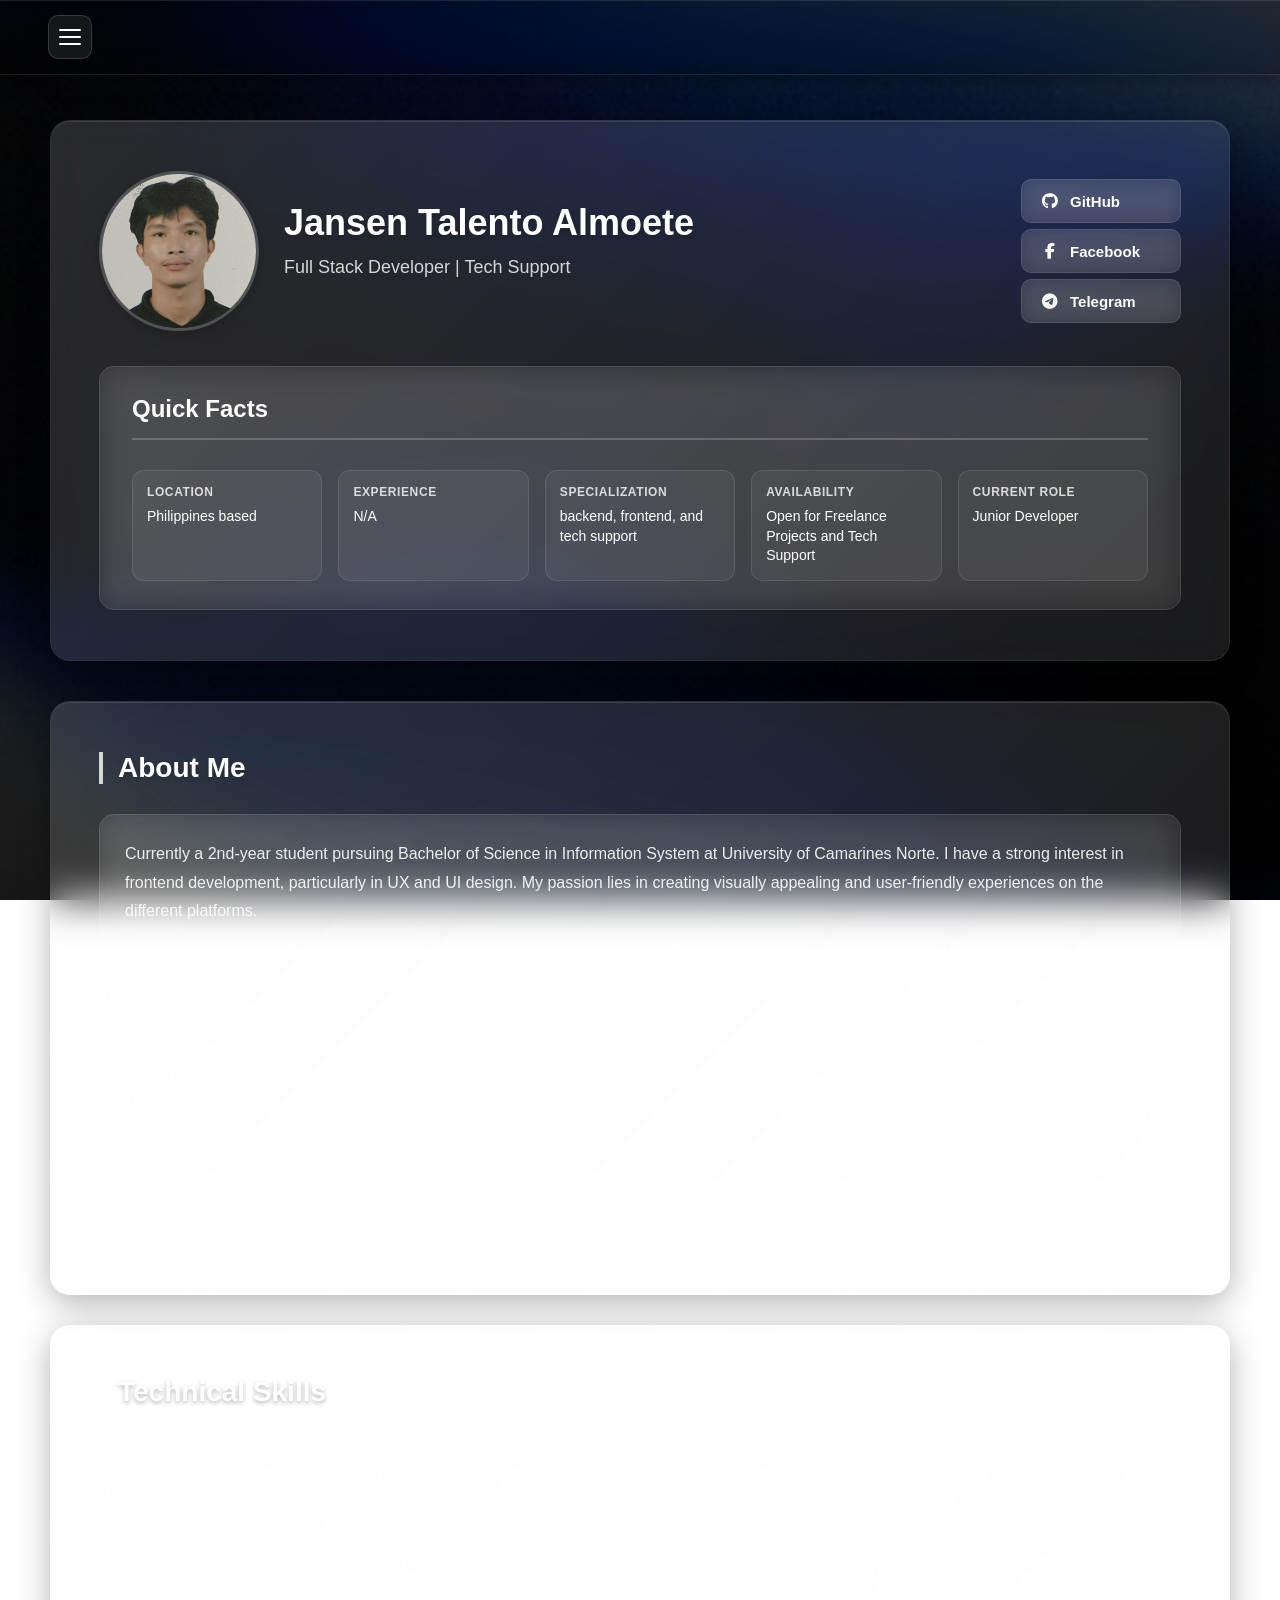
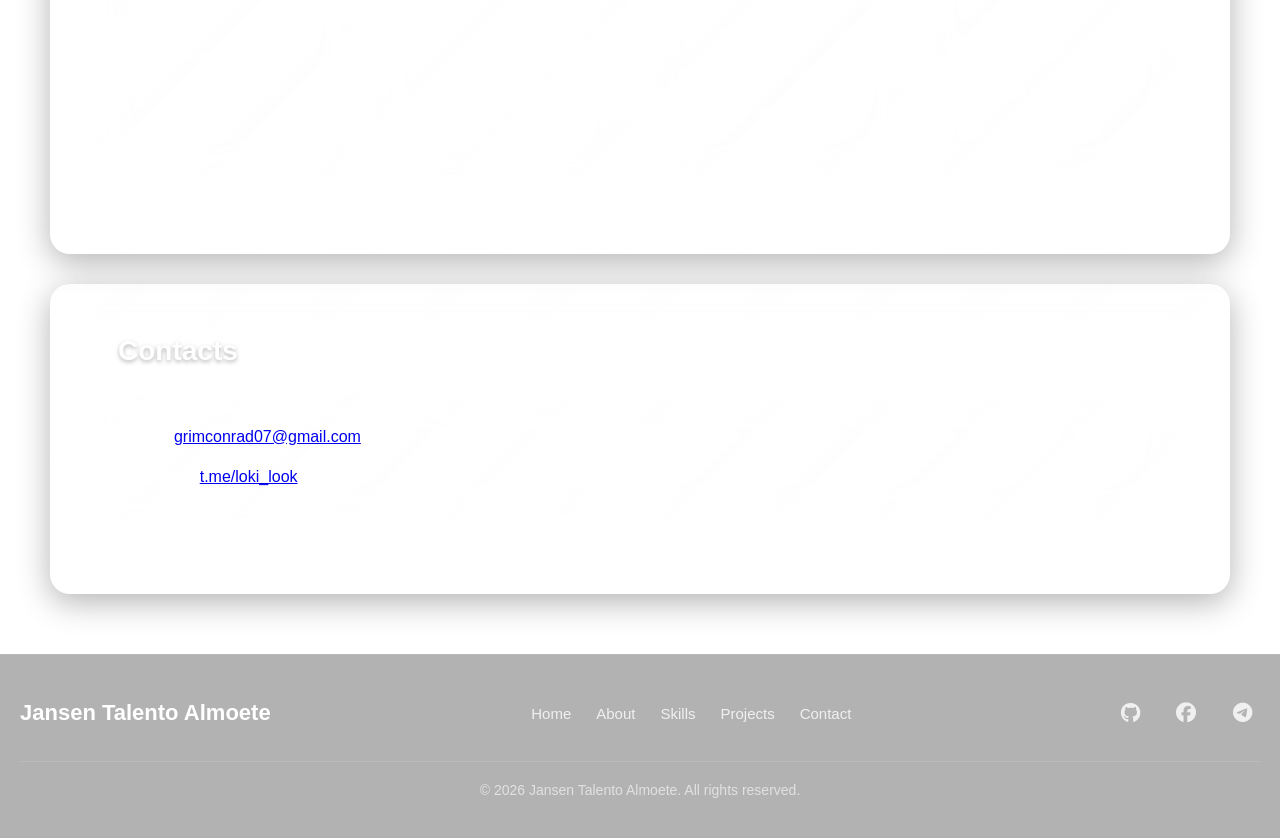
<file: index.html>
<!DOCTYPE html>
<html lang="en">
<head>
    <meta charset="UTF-8">
    <meta name="viewport" content="width=device-width, initial-scale=1.0">
    <title>Jansen Talento Almoete | Portfolio</title>
    <link rel="stylesheet" href="STYLE.css">
    <link rel="stylesheet" href="https://cdnjs.cloudflare.com/ajax/libs/font-awesome/6.4.0/css/all.min.css">
</head>
<body>
    <!-- Navigation Bar -->
    <nav class="navbar">
        <div class="navbar-inner">
            <button class="nav-toggle" id="navToggle" aria-label="Toggle navigation menu" aria-expanded="false" aria-controls="navMenu">
                <span></span>
                <span></span>
                <span></span>
            </button>
            <ul id="navMenu">
                <li><a href="index.html" class="nav-home"><i class="fas fa-home"></i>Home</a></li>
                <li><a href="#about">About</a></li>
                <li><a href="#skills">Skills</a></li>
                <li><a href="Projects.html">Projects</a></li>
                <li><a href="#contact" class="nav-cta">Contact</a></li>
            </ul>
        </div>
    </nav>

    <!-- Hero Section (Home) -->
    <section id="home" class="hero liquid-glass">
        <div class="hero-top">
            <div class="profile-container">
                <img src="img/mypic.jpg" alt="Jansen Talento Almoete" class="profile-pic">
                <div class="profile-info">
                    <h1>Jansen Talento Almoete</h1>
                    <p class="role"> Full Stack Developer | Tech Support</p>
                </div>
            </div>
            <div class="social-links">
                <a href="https://github.com/Lokianpu" target="_blank" class="social-link">
                    <i class="fab fa-github"></i> GitHub
                </a>
                <a href="https://www.facebook.com/share/1AEnC8ebvX/?mibextid=wwXIfr" target="_blank" class="social-link">
                    <i class="fab fa-facebook-f"></i> Facebook
                </a>
                <a href="https://t.me/loki_look" target="_blank" class="social-link">
                    <i class="fab fa-telegram"></i> Telegram
                </a>
            </div>
        </div>

        <div class="quick-facts">
            <h3>Quick Facts</h3>
            <div class="facts-row">
                <div class="fact-item">
                    <span class="fact-label">Location</span>
                    <span class="fact-value">Philippines based</span>
                </div>
                <div class="fact-item">
                    <span class="fact-label">Experience</span>
                    <span class="fact-value">N/A</span>
                </div>
                <div class="fact-item">
                    <span class="fact-label">Specialization</span>
                    <span class="fact-value">backend, frontend, and tech support
                    </span>
                </div>
                <div class="fact-item">
                    <span class="fact-label">Availability</span>
                    <span class="fact-value">Open for Freelance Projects and Tech Support</span>
                </div>
                <div class="fact-item">
                    <span class="fact-label">Current Role</span>
                    <span class="fact-value">Junior Developer</span>
                </div>
            </div>
        </div>
    </section>

    <!-- About Section -->
    <section id="about" class="section section-wide liquid-glass">
        <h2>About Me</h2>
        <div class="card">
            <p class="about-text">
                Currently a 2nd-year student pursuing Bachelor of Science in Information System at University of Camarines Norte.
                I have a strong interest in frontend development, particularly in UX and UI design.
                My passion lies in creating visually appealing and user-friendly experiences on the different platforms.
            </p>
            <p class="about-text">
                My approach combines technical expertise with creative problem-solving. I believe in writing 
                clean, maintainable code and staying updated with the latest technologies is the best practice.
                I also practice effective communication and collaboration, as I believe that teamwork is essential for a successful project outcomes.
            </p>
            <p class="about-text">
                I am also a Tech Support enthusiast, with an interest in resolving technical issues.
                I enjoy helping others and providing solutions to their tech-related problems: this includes computer maintenance, software installation, and general tech support.
                I also give advice and guidance on how to choose the right software and tools for specific tasks, as well as how to optimize system performance.
            </p>
            <p class="about-text">
                If you seek for help in terms of Tech Support or Tech needs, I am open and willing to assist you. I am always eager to learn and grow in this field,
                and I am committed to providing high-quality support and solutions.
            </p>
        </div>
    </section>

    <!-- Skills Section -->
    <section id="skills" class="section section-wide liquid-glass">
        <h2>Technical Skills</h2>
        <div class="skills-grid">
            <div class="card">
                <h3>Technologies</h3>
                <ul>
                    <li>Java</li>
                    <li>HTML5</li>
                    <li>CSS3</li>
                    <li>JavaScript</li>
                </ul>
            </div>
            <div class="card">
                <h3>Tools & Platforms</h3>
                <ul>
                    <li>Git & GitHub</li>
                    <li>Visual Studio Code</li>
                    <li>jetBrains IntelliJ</li>
                    <li>Figma</li>
                    <li>Claude AI</li>
                    <li>OmniRoute</li>
                </ul>
            </div>
            <div class="card">
                <h3>Tech Support Skills</h3>
                <ul>
                    <li>Technical Troubleshooting</li>
                    <li>OS and Software Installation</li>
                    <li>System Maintenance</li>
                    <li>Hardware Repair</li>
                    <li>Tech Consultant</li>
                </ul>
            </div>
            <div class="card">
                <h3>Soft Skills</h3>
                <ul>
                    <li>Problem Solving</li>
                    <li>Team Collaboration</li>
                    <li>Communication</li>
                    <li>Quality Output</li>
                    <li>Project Management</li>
                    <li>Attention to Detail</li>
                </ul>
            </div>
        </div>
    </section>

   
    <!-- Contact Section -->
    <section id="contact" class="section liquid-glass">
        <h2>Contacts</h2>
        <div class="card">
        <p class="about-text">Email: <a href="mailto:grimconrad07@gmail.com">grimconrad07@gmail.com</a></p>
        <p class="about-text">Telegram: <a href="https://t.me/loki_look" target="_blank" rel="noopener noreferrer">t.me/loki_look</a></p>
    </div>
    </section>

    <!-- Footer -->
   <footer class="footer">
        <div class="footer-content">
            <div class="footer-logo">
                <h3>Jansen Talento Almoete</h3>
            </div>
            <div class="footer-links">
                <a href="#home">Home</a>
                <a href="#about">About</a>
                <a href="#skills">Skills</a>
                <a href="Projects.html">Projects</a>
                <a href="#contact">Contact</a>
            </div>
            <div class="footer-social">
                <a href="https://github.com/Lokianpu"><i class="fab fa-github"></i></a>
                <a href="https://www.facebook.com/share/1AEnC8ebvX/?mibextid=wwXIfr"><i class="fab fa-facebook"></i></a>
                <a href="https://t.me/loki_look"><i class="fab fa-telegram"></i></a>
            </div>
        </div>
        <div class="footer-bottom">
            <p>&copy; 2026 Jansen Talento Almoete. All rights reserved.</p>
        </div>
    </footer>

    <script>
        // Mobile nav toggle
        const navToggle = document.getElementById('navToggle');
        const navMenu = document.getElementById('navMenu');

        navToggle.addEventListener('click', function() {
            const isOpen = navMenu.classList.toggle('open');
            navToggle.classList.toggle('open', isOpen);
            navToggle.setAttribute('aria-expanded', isOpen);
        });

        // Close mobile menu after tapping a link
        navMenu.querySelectorAll('a').forEach(link => {
            link.addEventListener('click', function() {
                navMenu.classList.remove('open');
                navToggle.classList.remove('open');
                navToggle.setAttribute('aria-expanded', 'false');
            });
        });

        // Close mobile menu when tapping outside of it
        document.addEventListener('click', function(e) {
            if (!navToggle.contains(e.target) && !navMenu.contains(e.target)) {
                navMenu.classList.remove('open');
                navToggle.classList.remove('open');
                navToggle.setAttribute('aria-expanded', 'false');
            }
        });

        // Smooth scrolling for navigation links
        document.querySelectorAll('a[href^="#"]').forEach(anchor => {
            anchor.addEventListener('click', function (e) {
                e.preventDefault();
                const targetId = this.getAttribute('href');
                if(targetId === '#') return;
                
                const targetElement = document.querySelector(targetId);
                if(targetElement) {
                    window.scrollTo({
                        top: targetElement.offsetTop - 100,
                        behavior: 'smooth'
                    });
                }
            });
        });
        
        // Highlight active nav link while scrolling
        window.addEventListener('scroll', function() {
            const sections = document.querySelectorAll('section[id]');
            const navLinks = document.querySelectorAll('.navbar a');
            
            let current = '';
            sections.forEach(section => {
                const sectionTop = section.offsetTop;
                const sectionHeight = section.clientHeight;
                if(scrollY >= (sectionTop - 150)) {
                    current = section.getAttribute('id');
                }
            });
            
            navLinks.forEach(link => {
                link.classList.remove('active');
                if(link.getAttribute('href') === `#${current}`) {
                    link.classList.add('active');
                }
            });
        });

        // Initialize with home link active
        document.querySelector('a[href="#home"]').classList.add('active');
    </script>
</body>
</html>
</file>
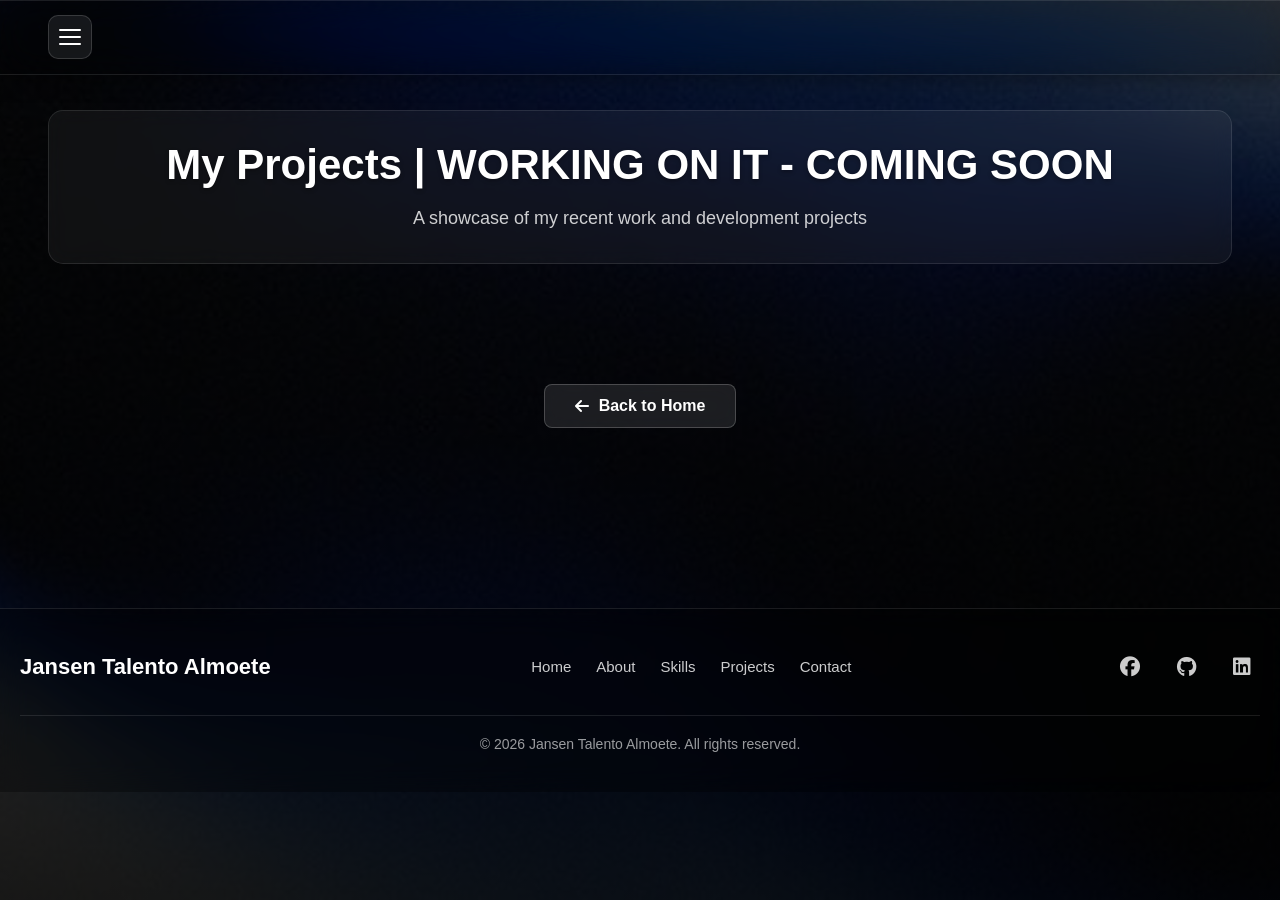
<file: Projects.html>
<!DOCTYPE html>
<html lang="en">
<head>
    <meta charset="UTF-8">
    <meta name="viewport" content="width=device-width, initial-scale=1.0">
    <title>My Projects | Portfolio</title>
    <link rel="stylesheet" href="STYLE.css">
    <link rel="stylesheet" href="https://cdnjs.cloudflare.com/ajax/libs/font-awesome/6.4.0/css/all.min.css">
</head>
<body>
    <!-- Navigation -->
    <nav class="navbar">
        <div class="navbar-inner">
            <button class="nav-toggle" id="navToggle" aria-label="Toggle navigation menu" aria-expanded="false" aria-controls="navMenu">
                <span></span>
                <span></span>
                <span></span>
            </button>
            <ul id="navMenu">
                <li><a href="index.html" class="nav-home"><i class="fas fa-home"></i>Home</a></li>
                <li><a href="index.html#about">About</a></li>
                <li><a href="index.html#skills">Skills</a></li>
                <li><a href="Projects.html" class="active">Projects</a></li>
                <li><a href="index.html#contact" class="nav-cta">Contact</a></li>
            </ul>
        </div>
    </nav>

    <!-- Main Content -->
    <main class="projects-container">
        <!-- Header -->
        <section class="projects-header">
            <h1>My Projects | WORKING ON IT - COMING SOON</h1>
            <p>A showcase of my recent work and development projects</p>
        </section>

        <!-- Carousel -->
        <section class="carousel-section">
            <!--<div class="carousel">
                <div class="carousel-slides">
                    <div class="slide active">
                        <img src="img/SS.png.png" alt="E-commerce Platform" loading="eager">
                        <div class="slide-content">
                            <h3>The Percky's Website</h3>
                            <p>This is our most accomplished project this year!!</p>
                        </div>
                    </div>
                    <div class="slide">
                        <img src="img/w2.jpg" alt="Portfolio Dashboard" loading="lazy">
                        <div class="slide-content">
                            <h3>Progress...</h3>
                            <p>The most important thing in development is progress</p>
                        </div>
                    </div>
                    <div class="slide">
                        <img src="img/w1.jpg" alt="Travel Booking" loading="lazy">
                        <div class="slide-content">
                            <h3>The Team MoniStock</h3>
                            <p>This is the people that makes things possible</p>
                        </div>
                    </div>
                </div>
                <button class="carousel-btn prev" aria-label="Previous slide"><i class="fas fa-chevron-left"></i></button>
                <button class="carousel-btn next" aria-label="Next slide"><i class="fas fa-chevron-right"></i></button>
                <div class="carousel-dots">
                    <span class="dot active" data-index="0"></span>
                    <span class="dot" data-index="1"></span>
                    <span class="dot" data-index="2"></span>
                </div>
            </div>
        </section>

        <!-- Project Cards -->
        <section class="projects-grid">
            <!-- Project 1 -->
            <!--<article class="project-card">
                <div class="project-icon">
                </div>
                <h3>Percky's Website</h3>
                <p class="project-description">
                    A Website landing page for a fast food restaurant which Highlights there delicious products.
                </p>
                <div class="project-tech">
                    <span>HTML</span>
                    <span>CSS</span>
                    <span>JAVAscript</span>
                    <span>CANVA</span>
                </div>
                <div class="project-links">
                    <a href="#" class="btn-live"><i class="fas fa-external-link-alt"></i> Live Demo</a>
                    <a href="#" class="btn-code"><i class="fab fa-github"></i> Code</a>
                </div>
            </article>

            <!-- Project 2 -->
            <!--<article class="project-card">
                <div class="project-icon">
                </div>
                <h3>MoniStock</h3>
                <p class="project-description">
                    A system that has a main feature for product/item inventory, and applied GUI with Account and product management.
                </p>
                <div class="project-tech">
                    <span>JAVA</span>
                    <span>Javax Swing</span>
                    <span>GUI</span>
                </div>
                <div class="project-links">
                    <a href="#" class="btn-live"><i class="fas fa-external-link-alt"></i> Live Demo</a>
                    <a href="#" class="btn-code"><i class="fab fa-github"></i> Code</a>
                </div>
            </article>
        </section>

        <!-- Back Button -->
        <div class="back-container">
            <a href="index.html" class="btn-back">
                <i class="fas fa-arrow-left"></i> Back to Home
            </a>
        </div>
    </main>

    <!-- Footer -->
    <footer class="footer">
        <div class="footer-content">
            <div class="footer-logo">
                <h3>Jansen Talento Almoete</h3>
            </div>
            <div class="footer-links">
                <a href="index.html#home">Home</a>
                <a href="index.html#about">About</a>
                <a href="index.html#skills">Skills</a>
                <a href="Projects.html">Projects</a>
                <a href="index.html#contact">Contact</a>
            </div>
            <div class="footer-social">
                <a href="#"><i class="fab fa-facebook"></i></a>
                <a href="#"><i class="fab fa-github"></i></a>
                <a href="#"><i class="fab fa-linkedin"></i></a>
            </div>
        </div>
        <div class="footer-bottom">
            <p>&copy; 2026 Jansen Talento Almoete. All rights reserved.</p>
        </div>
    </footer>

    <script src="scripts.js"></script>
</body>
</html>
</file>
<file: STYLE.css>
/* Minimalist Portfolio CSS
   Consolidated + mobile-optimized version.
   Duplicate blocks from the original file (body, .navbar, .footer,
   .social-links, *-reset) have been merged into single definitions —
   the effective visual values are unchanged, but the file is now one
   source of truth per selector instead of two competing ones. */

* {
    margin: 0;
    padding: 0;
    box-sizing: border-box;
}

:root {
    /* Width system: one wide wrapper for grid/nav/footer content,
       one slightly narrower wrapper for two-column "wide" sections
       (hero, experience/education tables, the about+skills row),
       and the original 900px reading width preserved for pure-text
       sections (Contact) where long lines hurt readability. */
    --wrap: 1280px;
    --wrap-wide: 1100px;
    --wrap-narrow: 900px;
    --side-pad: clamp(20px, 4vw, 48px);
}

html {
    -webkit-text-size-adjust: 100%;
}

body {
    font-family: Arial, sans-serif;
    background: linear-gradient(rgba(0, 0, 0, 0.7), rgba(0, 0, 0, 0.9)),
                url("img/background.jpg");
    background-size: cover;
    background-repeat: no-repeat;
    background-position: center;
    background-attachment: fixed;
    color: #fff;
    padding-top: 90px;
    min-height: 100vh;
    position: relative;
    overflow-x: hidden;
}

/* Liquid Glass Effect for all containers */
.liquid-glass {
    background: rgba(255, 255, 255, 0.08);
    backdrop-filter: blur(20px) saturate(180%);
    -webkit-backdrop-filter: blur(20px) saturate(180%);
    border: 1px solid rgba(255, 255, 255, 0.1);
    box-shadow:
        0 8px 32px rgba(0, 0, 0, 0.3),
        inset 0 1px 0 rgba(255, 255, 255, 0.1);
    position: relative;
}

.liquid-glass::before {
    content: '';
    position: absolute;
    top: 0;
    left: 0;
    right: 0;
    bottom: 0;
    background: linear-gradient(
        135deg,
        rgba(255, 255, 255, 0.05) 0%,
        rgba(255, 255, 255, 0.02) 100%
    );
    pointer-events: none;
    border-radius: inherit;
}

/* ==========================================================================
   Navigation Bar
   ========================================================================== */
.navbar {
    width: 100%;
    position: fixed;
    top: 0;
    left: 0;
    right: 0;
    z-index: 1000;
    padding: 15px 0;
    background: rgba(0, 0, 0, 0.3);
    backdrop-filter: blur(20px) saturate(180%);
    -webkit-backdrop-filter: blur(20px) saturate(180%);
    border-bottom: 1px solid rgba(255, 255, 255, 0.1);
    box-shadow:
        0 4px 20px rgba(0, 0, 0, 0.4),
        inset 0 1px 0 rgba(255, 255, 255, 0.1);
}

.navbar-inner {
    max-width: var(--wrap);
    margin: 0 auto;
    padding: 0 var(--side-pad);
    display: flex;
    align-items: center;
    justify-content: flex-start;
    gap: 24px;
    position: relative;
}

/* The link list is always a dropdown now, toggled by the hamburger
   button on the left — no separate inline desktop nav. Positioned
   relative to navbar-inner so it opens directly under the button. */
.navbar ul {
    list-style: none;
    margin: 0;
    padding: 14px;
    position: absolute;
    top: calc(100% + 10px);
    left: var(--side-pad);
    min-width: 220px;
    display: flex;
    flex-direction: column;
    align-items: stretch;
    gap: 8px;
    background: rgba(15, 15, 20, 0.92);
    backdrop-filter: blur(20px) saturate(180%);
    -webkit-backdrop-filter: blur(20px) saturate(180%);
    border: 1px solid rgba(255, 255, 255, 0.12);
    border-radius: 14px;
    box-shadow: 0 12px 30px rgba(0, 0, 0, 0.5);
    max-height: 0;
    overflow: hidden;
    opacity: 0;
    pointer-events: none;
    transition: max-height 0.35s ease, opacity 0.25s ease;
}

.navbar ul.open {
    max-height: 80vh;
    opacity: 1;
    pointer-events: auto;
    overflow-y: auto;
}

.navbar li {
    position: relative;
}

.navbar a {
    text-decoration: none;
    color: #fff;
    font-weight: 600;
    font-size: 15px;
    padding: 12px 16px;
    border-radius: 10px;
    transition: all 0.3s cubic-bezier(0.4, 0, 0.2, 1);
    position: relative;
    display: flex;
    align-items: center;
    width: 100%;
    min-height: 44px;
    letter-spacing: 0.3px;
    background: rgba(255, 255, 255, 0.05);
    backdrop-filter: blur(5px);
    -webkit-backdrop-filter: blur(5px);
    border: 1px solid rgba(255, 255, 255, 0.1);
}

.navbar a:hover {
    background: rgba(255, 255, 255, 0.15);
    border-color: rgba(255, 255, 255, 0.3);
    transform: translateY(-2px);
    box-shadow:
        0 4px 12px rgba(0, 0, 0, 0.2),
        inset 0 1px 0 rgba(255, 255, 255, 0.2);
}

.navbar a.active {
    background: rgba(255, 255, 255, 0.2);
    border-color: rgba(255, 255, 255, 0.4);
    color: #fff;
}

/* Home button special styling */
.navbar a.nav-home,
.navbar a[href="#home"] {
    background: rgba(255, 255, 255, 0.15);
    border-left: 3px solid rgba(255, 255, 255, 0.6);
    font-weight: 700;
}

.navbar a.nav-home:hover,
.navbar a[href="#home"]:hover {
    background: rgba(255, 255, 255, 0.25);
    border-color: rgba(255, 255, 255, 0.8);
}

/* Contact gets a quiet CTA treatment so the bar ends on an action,
   not just another link in the row. */
.navbar a.nav-cta {
    background: rgba(255, 255, 255, 0.9);
    color: #10121a;
    border-color: rgba(255, 255, 255, 0.9);
    margin-top: 4px;
    justify-content: center;
}

.navbar a.nav-cta:hover {
    background: #fff;
    border-color: #fff;
    color: #10121a;
    transform: translateY(-2px);
}

/* Hamburger toggle button — always visible; it's the only way to
   open the nav dropdown at any screen size now. */
.nav-toggle {
    display: flex;
    flex-direction: column;
    justify-content: center;
    align-items: center;
    gap: 5px;
    width: 44px;
    height: 44px;
    background: rgba(255, 255, 255, 0.08);
    border: 1px solid rgba(255, 255, 255, 0.15);
    border-radius: 10px;
    cursor: pointer;
    flex-shrink: 0;
}

.nav-toggle span {
    display: block;
    width: 22px;
    height: 2px;
    background: #fff;
    border-radius: 2px;
    transition: transform 0.3s ease, opacity 0.3s ease;
}

.nav-toggle.open span:nth-child(1) {
    transform: translateY(7px) rotate(45deg);
}

.nav-toggle.open span:nth-child(2) {
    opacity: 0;
}

.nav-toggle.open span:nth-child(3) {
    transform: translateY(-7px) rotate(-45deg);
}

/* ==========================================================================
   Hero Section
   ========================================================================== */
.hero {
    padding: 50px var(--side-pad);
    display: flex;
    flex-direction: column;
    gap: 35px;
    max-width: 1180px;
    margin: 30px auto 40px;
    border-radius: 20px;
    position: relative;
    overflow: hidden;
    background: rgba(255, 255, 255, 0.08);
    backdrop-filter: blur(20px) saturate(180%);
    -webkit-backdrop-filter: blur(20px) saturate(180%);
    border: 1px solid rgba(255, 255, 255, 0.1);
    box-shadow:
        0 8px 32px rgba(0, 0, 0, 0.3),
        inset 0 1px 0 rgba(255, 255, 255, 0.1);
    transition: all 0.4s cubic-bezier(0.4, 0, 0.2, 1);
}

.hero:hover {
    transform: translateY(-5px);
    box-shadow:
        0 15px 40px rgba(0, 0, 0, 0.5),
        inset 0 1px 0 rgba(255, 255, 255, 0.1);
    border-color: rgba(255, 255, 255, 0.3);
    background: rgba(255, 255, 255, 0.12);
}

.hero::before {
    content: '';
    position: absolute;
    top: 0;
    left: 0;
    right: 0;
    bottom: 0;
    background: linear-gradient(
        135deg,
        rgba(255, 255, 255, 0.08) 0%,
        rgba(255, 255, 255, 0.02) 100%
    );
    pointer-events: none;
    border-radius: inherit;
}

/* Top row: profile picture + name/description on the left,
   social links on the right — one horizontal line. */
.hero-top {
    display: flex;
    justify-content: space-between;
    align-items: center;
    flex-wrap: wrap;
    gap: 30px;
    text-align: left;
}

.profile-container {
    display: flex;
    align-items: center;
    gap: 25px;
    min-width: 0;
}

.profile-pic {
    width: 160px;
    height: 160px;
    border-radius: 50%;
    object-fit: cover;
    flex-shrink: 0;
    border: 3px solid rgba(255, 255, 255, 0.2);
    box-shadow: 0 4px 15px rgba(0, 0, 0, 0.3);
    transition: all 0.4s cubic-bezier(0.4, 0, 0.2, 1);
}

.profile-pic:hover {
    transform: scale(1.05);
    border-color: rgba(255, 255, 255, 0.4);
    box-shadow: 0 8px 25px rgba(0, 0, 0, 0.4);
}

h1 {
    margin: 0 0 10px 0;
    font-size: clamp(24px, 6vw, 36px);
    font-weight: bold;
    color: #fff;
    text-shadow: 0 2px 4px rgba(0, 0, 0, 0.3);
}

.role {
    margin: 0 0 20px 0;
    opacity: 0.9;
    font-size: clamp(14px, 3.5vw, 18px);
    line-height: 1.5;
    color: rgba(255, 255, 255, 0.9);
}

/* ==========================================================================
   Social Links
   ========================================================================== */
.social-links {
    display: flex;
    flex-direction: column;
    align-items: flex-end;
    gap: 6px;
    flex-shrink: 0;
}

.social-link {
    font-weight: 600;
    color: #fff;
    padding: 10px 18px;
    background: rgba(255, 255, 255, 0.1);
    backdrop-filter: blur(10px);
    border-radius: 10px;
    font-size: 15px;
    text-decoration: none;
    transition: all 0.3s ease;
    display: flex;
    align-items: center;
    justify-content: flex-start;
    gap: 10px;
    width: 160px;
    border: 1px solid rgba(255, 255, 255, 0.1);
    min-height: 44px;
}

.social-link:hover {
    background: rgba(255, 255, 255, 0.2);
    border-color: rgba(255, 255, 255, 0.3);
    transform: translateY(-2px);
    box-shadow: 0 4px 12px rgba(0, 0, 0, 0.2);
}

.social-link i {
    width: 20px;
    text-align: center;
    font-size: 16px;
}

/* Specific colors for each social media platform */
.social-link[href*="facebook.com"]:hover {
    background: rgba(24, 119, 242, 0.2);
    border-color: rgba(24, 119, 242, 0.4);
}

.social-link[href*="instagram.com"]:hover {
    background: rgba(225, 48, 108, 0.2);
    border-color: rgba(225, 48, 108, 0.4);
}

.social-link[href*="tiktok.com"]:hover {
    background: rgba(0, 0, 0, 0.2);
    border-color: rgba(0, 0, 0, 0.4);
}

.social-link[href*="t.me"]:hover {
    background: rgba(0, 136, 204, 0.2);
    border-color: rgba(0, 136, 204, 0.4);
}

/* ==========================================================================
   Quick Facts
   ========================================================================== */
.quick-facts {
    padding: 28px 32px;
    border-radius: 15px;
    box-sizing: border-box;
    background: rgba(255, 255, 255, 0.05);
    backdrop-filter: blur(15px);
    border: 1px solid rgba(255, 255, 255, 0.1);
    transition: all 0.4s cubic-bezier(0.4, 0, 0.2, 1);
}

/* Fact items all sit in a single row, one column each — a grid
   avoids the overlap flex-basis wrapping was causing. */
.facts-row {
    display: grid;
    grid-template-columns: repeat(5, 1fr);
    gap: 16px;
}

.quick-facts:hover {
    transform: translateY(-5px);
    background: rgba(255, 255, 255, 0.08);
    border-color: rgba(255, 255, 255, 0.3);
    box-shadow: 0 12px 30px rgba(0, 0, 0, 0.4);
}

.quick-facts h3 {
    margin: 0 0 30px 0;
    font-size: 24px;
    color: #fff;
    padding-bottom: 15px;
    border-bottom: 2px solid rgba(255, 255, 255, 0.2);
    transition: all 0.3s ease;
}

.quick-facts:hover h3 {
    border-bottom-color: rgba(255, 255, 255, 0.4);
}

.fact-item {
    padding: 14px 14px;
    border-radius: 12px;
    background: rgba(255, 255, 255, 0.05);
    border: 1px solid rgba(255, 255, 255, 0.1);
    transition: all 0.3s ease;
    min-width: 0;
}

.quick-facts:hover .fact-item {
    border-color: rgba(255, 255, 255, 0.25);
    background: rgba(255, 255, 255, 0.08);
}

.fact-label {
    font-weight: 600;
    color: rgba(255, 255, 255, 0.8);
    display: block;
    margin-bottom: 8px;
    font-size: 12px;
    text-transform: uppercase;
    letter-spacing: 0.6px;
    transition: all 0.3s ease;
}

.quick-facts:hover .fact-label {
    color: rgba(255, 255, 255, 0.9);
}

.fact-value {
    color: #fff;
    font-size: 14px;
    font-weight: 500;
    line-height: 1.4;
    transition: color 0.3s ease;
    word-break: break-word;
}

.quick-facts:hover .fact-value {
    color: rgba(255, 255, 255, 0.95);
}

/* ==========================================================================
   All Sections
   ========================================================================== */
.section {
    padding: 50px var(--side-pad);
    max-width: var(--wrap-narrow);
    margin: 0 auto 30px;
    border-radius: 20px;
    position: relative;
    overflow: hidden;
    background: rgba(255, 255, 255, 0.08);
    backdrop-filter: blur(20px) saturate(180%);
    -webkit-backdrop-filter: blur(20px) saturate(180%);
    border: 1px solid rgba(255, 255, 255, 0.1);
    box-shadow:
        0 8px 32px rgba(0, 0, 0, 0.3),
        inset 0 1px 0 rgba(255, 255, 255, 0.1);
    transition: all 0.4s cubic-bezier(0.4, 0, 0.2, 1);
}

/* Wider sections: tables (Experience, Education) get more room to
   breathe once the page itself is no longer capped at 900px. */
.section-wide {
    max-width: var(--wrap-wide);
}

/* Override width for About, Skills, and Contact sections to match hero section */
#about,
#skills,
#contact {
    max-width: 1180px;
}

.section:hover {
    transform: translateY(-5px);
    box-shadow:
        0 15px 40px rgba(0, 0, 0, 0.5),
        inset 0 1px 0 rgba(255, 255, 255, 0.1);
    border-color: rgba(255, 255, 255, 0.3);
    background: rgba(255, 255, 255, 0.12);
}

.section::before {
    content: '';
    position: absolute;
    top: 0;
    left: 0;
    right: 0;
    bottom: 0;
    background: linear-gradient(
        135deg,
        rgba(255, 255, 255, 0.08) 0%,
        rgba(255, 255, 255, 0.02) 100%
    );
    pointer-events: none;
    border-radius: inherit;
}

.section h2 {
    margin-bottom: 30px;
    border-left: 4px solid rgba(255, 255, 255, 0.8);
    padding-left: 15px;
    font-size: clamp(22px, 5vw, 28px);
    color: #fff;
    text-shadow: 0 2px 4px rgba(0, 0, 0, 0.3);
    transition: all 0.3s ease;
}

.section:hover h2 {
    border-left-color: rgba(255, 255, 255, 1);
    padding-left: 20px;
}

.card {
    padding: 25px;
    border-radius: 15px;
    margin-bottom: 25px;
    background: rgba(255, 255, 255, 0.05);
    backdrop-filter: blur(15px);
    border: 1px solid rgba(255, 255, 255, 0.1);
    transition: all 0.4s cubic-bezier(0.4, 0, 0.2, 1);
}

.card:hover {
    transform: translateY(-3px);
    background: rgba(255, 255, 255, 0.08);
    border-color: rgba(255, 255, 255, 0.3);
    box-shadow: 0 8px 25px rgba(0, 0, 0, 0.3);
}

.about-text {
    line-height: 1.8;
    color: rgba(255, 255, 255, 0.9);
    font-size: 16px;
    margin-bottom: 12px;
    transition: all 0.3s ease;
    overflow-wrap: break-word;
}

.card:hover .about-text {
    color: rgba(255, 255, 255, 0.95);
}

.about-text:last-child {
    margin-bottom: 0;
}

/* ==========================================================================
   Table Styling (+ mobile stacked-card fallback)
   ========================================================================== */
.table-wrapper {
    width: 100%;
    overflow-x: auto;
    -webkit-overflow-scrolling: touch;
    border-radius: 15px;
}

.table {
    width: 100%;
    border-collapse: collapse;
    border-radius: 15px;
    overflow: hidden;
    backdrop-filter: blur(15px);
    border: 1px solid rgba(255, 255, 255, 0.1);
    transition: all 0.4s cubic-bezier(0.4, 0, 0.2, 1);
}

.section:hover .table {
    border-color: rgba(255, 255, 255, 0.3);
    transform: translateY(-3px);
    box-shadow: 0 8px 25px rgba(0, 0, 0, 0.3);
}

.table th, .table td {
    padding: 15px;
    border-bottom: 1px solid rgba(255, 255, 255, 0.1);
    text-align: left;
    color: rgba(255, 255, 255, 0.9);
    transition: all 0.3s ease;
}

.section:hover .table th,
.section:hover .table td {
    border-bottom-color: rgba(255, 255, 255, 0.2);
}

.table th {
    background: rgba(255, 255, 255, 0.15);
    color: #fff;
    font-weight: 600;
    font-size: 15px;
    transition: all 0.3s ease;
}

.section:hover .table th {
    background: rgba(255, 255, 255, 0.2);
}

.table tr:last-child td {
    border-bottom: none;
}

.table tr:hover td {
    background: rgba(255, 255, 255, 0.08);
    transform: translateX(5px);
}

.section:hover .table tr:hover td {
    background: rgba(255, 255, 255, 0.12);
}

/* Below 700px, tables become stacked label/value cards instead of
   scrolling sideways — far easier to read one-handed on a phone. */
@media (max-width: 700px) {
    .table-wrapper {
        overflow-x: visible;
    }

    .table thead {
        display: none;
    }

    .table, .table tbody, .table tr, .table td {
        display: block;
        width: 100%;
    }

    .table tr {
        margin-bottom: 14px;
        border-radius: 12px;
        overflow: hidden;
        background: rgba(255, 255, 255, 0.05);
        border: 1px solid rgba(255, 255, 255, 0.08);
    }

    .table tr:last-child {
        margin-bottom: 0;
    }

    .table td {
        display: flex;
        justify-content: space-between;
        align-items: flex-start;
        gap: 12px;
        text-align: right;
        padding: 12px 15px;
        transform: none !important;
    }

    .table tr:hover td {
        background: transparent;
    }

    .table td::before {
        content: attr(data-label);
        font-weight: 600;
        color: #fff;
        text-align: left;
        flex-shrink: 0;
        text-transform: uppercase;
        font-size: 12px;
        letter-spacing: 0.5px;
        opacity: 0.75;
        padding-top: 2px;
    }
}

/* ==========================================================================
   Skills Grid
   ========================================================================== */
.skills-grid {
    display: grid;
    grid-template-columns: repeat(4, 1fr);
    gap: 20px;
}

/* Below this the 4-across row gets too cramped — drop to 2 columns,
   then to 1 on phones (handled in the phone breakpoint below). */
@media (max-width: 900px) {
    .skills-grid {
        grid-template-columns: repeat(2, 1fr);
    }
}

.skills-grid .card h3 {
    color: #fff;
    margin-top: 0;
    margin-bottom: 20px;
    font-size: 20px;
    border-bottom: 2px solid rgba(255, 255, 255, 0.2);
    padding-bottom: 10px;
    transition: all 0.3s ease;
}

.card:hover h3 {
    border-bottom-color: rgba(255, 255, 255, 0.4);
}

.skills-grid .card ul {
    list-style: none;
    padding: 0;
    margin: 0;
}

.skills-grid .card li {
    padding: 10px 0;
    color: rgba(255, 255, 255, 0.9);
    border-bottom: 1px solid rgba(255, 255, 255, 0.1);
    font-size: 15px;
    transition: all 0.3s ease;
    position: relative;
    padding-left: 10px;
}

.card:hover li {
    color: rgba(255, 255, 255, 0.95);
    border-bottom-color: rgba(255, 255, 255, 0.2);
}

.skills-grid .card li:last-child {
    border-bottom: none;
}

.skills-grid .card li::before {
    content: "▸";
    color: rgba(255, 255, 255, 0.6);
    margin-right: 10px;
    transition: all 0.3s ease;
}

.card:hover li::before {
    color: rgba(255, 255, 255, 0.9);
    transform: translateX(3px);
}

.skills-grid .card li:hover {
    transform: translateX(5px);
    color: #fff;
}

.skills-grid .card li:hover::before {
    color: #fff;
    transform: translateX(5px);
}

/* ==========================================================================
   Footer
   ========================================================================== */
.footer {
    background: rgba(0, 0, 0, 0.3);
    backdrop-filter: blur(15px);
    -webkit-backdrop-filter: blur(15px);
    border-top: 1px solid rgba(255, 255, 255, 0.1);
    padding: 40px 20px;
    margin-top: 60px;
}

.footer-content {
    max-width: var(--wrap);
    margin: 0 auto;
    display: flex;
    justify-content: space-between;
    align-items: center;
    flex-wrap: wrap;
    gap: 30px;
}

.footer-logo h3 {
    color: #fff;
    margin: 0;
    font-size: 22px;
}

.footer-links {
    display: flex;
    gap: 25px;
    flex-wrap: wrap;
}

.footer-links a {
    color: rgba(255, 255, 255, 0.8);
    text-decoration: none;
    transition: color 0.3s ease;
    font-size: 15px;
    position: relative;
}

.footer-links a::after {
    content: '';
    position: absolute;
    bottom: -5px;
    left: 0;
    width: 0;
    height: 2px;
    background: rgba(255, 255, 255, 0.8);
    transition: width 0.3s ease;
}

.footer-links a:hover {
    color: #fff;
}

.footer-links a:hover::after {
    width: 100%;
}

.footer-social {
    display: flex;
    gap: 20px;
}

.footer-social a {
    color: rgba(255, 255, 255, 0.8);
    text-decoration: none;
    font-size: 20px;
    transition: all 0.3s ease;
    display: inline-flex;
    align-items: center;
    justify-content: center;
    width: 36px;
    height: 36px;
}

.footer-social a:hover {
    color: #fff;
    transform: translateY(-2px);
}

.footer-bottom {
    max-width: var(--wrap);
    margin: 30px auto 0;
    padding-top: 20px;
    border-top: 1px solid rgba(255, 255, 255, 0.1);
    text-align: center;
    color: rgba(255, 255, 255, 0.6);
    font-size: 14px;
}

/* ==========================================================================
   Projects Page
   ========================================================================== */
.projects-container {
    max-width: var(--wrap);
    margin: 0 auto;
    padding: 20px var(--side-pad);
}

.projects-header {
    text-align: center;
    margin-bottom: 50px;
    padding: 30px;
    background: rgba(255, 255, 255, 0.05);
    backdrop-filter: blur(10px);
    border-radius: 15px;
    border: 1px solid rgba(255, 255, 255, 0.1);
    transition: all 0.4s cubic-bezier(0.4, 0, 0.2, 1);
}

.projects-header:hover {
    transform: translateY(-5px);
    background: rgba(255, 255, 255, 0.08);
    border-color: rgba(255, 255, 255, 0.3);
    box-shadow: 0 12px 30px rgba(0, 0, 0, 0.4);
}

.projects-header h1 {
    font-size: clamp(26px, 6vw, 42px);
    margin-bottom: 15px;
    color: #fff;
    transition: all 0.3s ease;
}

.projects-header:hover h1 {
    text-shadow: 0 4px 8px rgba(0, 0, 0, 0.3);
}

.projects-header p {
    font-size: clamp(15px, 3.5vw, 18px);
    color: rgba(255, 255, 255, 0.8);
    max-width: 600px;
    margin: 0 auto;
    line-height: 1.6;
    transition: all 0.3s ease;
}

.projects-header:hover p {
    color: rgba(255, 255, 255, 0.95);
}

/* Carousel */
.carousel-section {
    margin: 40px 0;
}

.carousel {
    position: relative;
    max-width: var(--wrap-wide);
    margin: 0 auto;
    border-radius: 15px;
    overflow: hidden;
    box-shadow: 0 10px 30px rgba(0, 0, 0, 0.5);
    transition: all 0.4s cubic-bezier(0.4, 0, 0.2, 1);
    touch-action: pan-y;
}

.carousel:hover {
    transform: translateY(-5px);
    box-shadow: 0 15px 40px rgba(0, 0, 0, 0.6);
}

.carousel-slides {
    display: flex;
    transition: transform 0.5s ease;
}

.slide {
    min-width: 100%;
    position: relative;
}

.slide img {
    width: 100%;
    height: 400px;
    object-fit: cover;
    display: block;
    transition: all 0.4s ease;
}

.carousel:hover .slide img {
    transform: scale(1.02);
}

.slide-content {
    position: absolute;
    bottom: 0;
    left: 0;
    right: 0;
    background: linear-gradient(transparent, rgba(0, 0, 0, 0.8));
    padding: 25px;
    color: white;
}

.slide-content h3 {
    font-size: clamp(18px, 4vw, 24px);
    margin-bottom: 8px;
}

.slide-content p {
    color: rgba(255, 255, 255, 0.9);
    font-size: clamp(13px, 3vw, 16px);
}

.carousel-btn {
    position: absolute;
    top: 50%;
    transform: translateY(-50%);
    background: rgba(0, 0, 0, 0.5);
    color: white;
    border: none;
    width: 50px;
    height: 50px;
    border-radius: 50%;
    cursor: pointer;
    font-size: 18px;
    transition: all 0.3s ease;
    backdrop-filter: blur(5px);
}

.carousel-btn:hover {
    background: rgba(255, 255, 255, 0.2);
    transform: translateY(-50%) scale(1.1);
}

.carousel-btn.prev {
    left: 20px;
}

.carousel-btn.next {
    right: 20px;
}

.carousel-dots {
    position: absolute;
    bottom: 20px;
    left: 0;
    right: 0;
    display: flex;
    justify-content: center;
    gap: 14px;
}

.dot {
    width: 12px;
    height: 12px;
    border-radius: 50%;
    background: rgba(255, 255, 255, 0.3);
    cursor: pointer;
    transition: all 0.3s ease;
    position: relative;
}

/* Enlarge the invisible tap target without changing the visible dot size */
.dot::before {
    content: '';
    position: absolute;
    top: 50%;
    left: 50%;
    width: 32px;
    height: 32px;
    transform: translate(-50%, -50%);
}

.dot.active {
    background: rgba(255, 255, 255, 0.9);
    transform: scale(1.2);
}

.dot:hover {
    background: rgba(255, 255, 255, 0.6);
    transform: scale(1.1);
}

/* Projects Grid */
.projects-grid {
    display: grid;
    grid-template-columns: repeat(auto-fit, minmax(280px, 1fr));
    gap: 30px;
    margin: 60px 0;
}

.project-card {
    background: rgba(255, 255, 255, 0.05);
    backdrop-filter: blur(10px);
    border: 1px solid rgba(255, 255, 255, 0.1);
    border-radius: 15px;
    padding: 30px;
    transition: all 0.4s ease;
    text-align: center;
}

.project-card:hover {
    transform: translateY(-10px);
    box-shadow: 0 15px 30px rgba(0, 0, 0, 0.4);
    border-color: rgba(255, 255, 255, 0.3);
    background: rgba(255, 255, 255, 0.08);
}

.project-card h3 {
    font-size: 22px;
    margin-bottom: 15px;
    color: #fff;
}

.project-description {
    color: rgba(255, 255, 255, 0.8);
    line-height: 1.6;
    margin-bottom: 20px;
    font-size: 15px;
}

.project-tech {
    display: flex;
    flex-wrap: wrap;
    gap: 8px;
    justify-content: center;
    margin: 20px 0;
}

.project-tech span {
    background: rgba(255, 255, 255, 0.1);
    color: rgba(255, 255, 255, 0.9);
    padding: 5px 12px;
    border-radius: 15px;
    font-size: 13px;
    border: 1px solid rgba(255, 255, 255, 0.1);
    transition: all 0.3s ease;
}

.project-card:hover .project-tech span {
    background: rgba(255, 255, 255, 0.15);
    border-color: rgba(255, 255, 255, 0.3);
}

.project-links {
    display: flex;
    gap: 10px;
    justify-content: center;
    margin-top: 25px;
}

.btn-live, .btn-code {
    padding: 12px 20px;
    border-radius: 8px;
    text-decoration: none;
    font-weight: 600;
    font-size: 14px;
    transition: all 0.3s ease;
    display: inline-flex;
    align-items: center;
    justify-content: center;
    gap: 8px;
    min-height: 44px;
}

.btn-live {
    background: linear-gradient(45deg, #4facfe, #00f2fe);
    color: white;
    border: none;
}

.btn-code {
    background: rgba(255, 255, 255, 0.1);
    color: white;
    border: 1px solid rgba(255, 255, 255, 0.2);
}

.btn-live:hover {
    transform: translateY(-2px);
    box-shadow: 0 5px 15px rgba(79, 172, 254, 0.4);
}

.btn-code:hover {
    background: rgba(255, 255, 255, 0.2);
    transform: translateY(-2px);
}

/* Back Button */
.back-container {
    text-align: center;
    margin: 60px 0 40px;
}

.btn-back {
    display: inline-flex;
    align-items: center;
    gap: 10px;
    padding: 12px 30px;
    background: rgba(255, 255, 255, 0.1);
    backdrop-filter: blur(10px);
    border-radius: 8px;
    color: white;
    text-decoration: none;
    font-weight: 600;
    border: 1px solid rgba(255, 255, 255, 0.2);
    transition: all 0.3s ease;
    min-height: 44px;
}

.btn-back:hover {
    background: rgba(255, 255, 255, 0.2);
    transform: translateY(-3px);
    box-shadow: 0 5px 15px rgba(0, 0, 0, 0.3);
}

/* ==========================================================================
   Responsive breakpoints
   ========================================================================== */

/* Tablets and small laptops */
@media (max-width: 900px) {
    .navbar-inner {
        padding: 0 16px;
    }
}

/* Smoother profile-pic scale-down before the 480px step, so it
   doesn't stay oversized relative to a ~360-430px phone width. */
@media (max-width: 600px) {
    .profile-pic {
        width: 130px;
        height: 130px;
    }
}

/* 5 columns of facts get cramped before the full mobile stack —
   drop to 3 in the tablet range; the 768px breakpoint below takes
   it down to 1 column alongside the rest of the mobile stack. */
@media (max-width: 1050px) {
    .facts-row {
        grid-template-columns: repeat(3, 1fr);
    }
}

/* Tablets / nav collapse threshold */
@media (max-width: 768px) {
    body {
        padding-top: 70px;
        padding-left: 12px;
        padding-right: 12px;
    }

    .navbar ul {
        position: fixed;
        top: 62px;
        left: 12px;
        right: 12px;
        min-width: 0;
    }

    .hero {
        flex-direction: column;
        gap: 30px;
        padding: 30px 20px;
        margin-top: 20px;
        margin-left: 0;
        margin-right: 0;
    }

    .profile-container {
        flex-direction: column;
        text-align: center;
        gap: 20px;
    }

    .profile-info {
        text-align: center;
    }

    .hero-top {
        flex-direction: column;
        width: 100%;
        gap: 24px;
    }

    .social-links {
        align-items: center;
        width: 100%;
    }

    .social-link {
        width: 100%;
        max-width: 280px;
        justify-content: center;
    }

    .quick-facts {
        padding: 22px;
        width: 100%;
    }

    .facts-row {
        grid-template-columns: 1fr;
    }

    .section {
        padding: 30px 20px;
        margin-bottom: 20px;
        margin-left: 0;
        margin-right: 0;
    }

    .card {
        padding: 20px;
    }

    .skills-grid {
        grid-template-columns: 1fr;
    }

    .footer-content {
        flex-direction: column;
        text-align: center;
        gap: 20px;
    }

    .footer-links {
        justify-content: center;
    }

    .projects-header h1 {
        font-size: 32px;
    }

    .carousel {
        border-radius: 10px;
        margin-left: 0;
        margin-right: 0;
    }

    .slide img {
        height: 300px;
    }

    .carousel-btn {
        width: 44px;
        height: 44px;
        font-size: 16px;
    }

    .projects-grid {
        grid-template-columns: 1fr;
        gap: 20px;
        margin: 40px 0;
        padding-left: 0;
        padding-right: 0;
    }
}

/* Small phones */
@media (max-width: 480px) {
    body {
        padding-top: 64px;
        padding-left: 12px;
        padding-right: 12px;
    }

    .profile-pic {
        width: 110px;
        height: 110px;
    }

    .hero {
        padding: 24px 16px;
        margin-left: 0;
        margin-right: 0;
    }

    .quick-facts {
        padding: 18px;
    }

    .quick-facts h3 {
        font-size: 20px;
        margin-bottom: 20px;
    }

    .section {
        padding: 24px 16px;
        margin-left: 0;
        margin-right: 0;
    }

    .card {
        padding: 16px;
    }

    .hero-top {
        gap: 20px;
    }

    .profile-container {
        gap: 14px;
    }

    .projects-header {
        padding: 20px;
        margin-left: 0;
        margin-right: 0;
    }

    .projects-header h1 {
        font-size: 28px;
    }

    .slide img {
        height: 220px;
    }

    .slide-content {
        padding: 15px;
    }

    .slide-content h3 {
        font-size: 18px;
    }

    .project-card {
        padding: 20px;
    }

    .project-links {
        flex-direction: column;
    }

    .hero, .section, .projects-header, .carousel, .project-card {
        transform: none !important;
    }

    .hero:hover, .section:hover,
    .projects-header:hover, .carousel:hover, .project-card:hover {
        transform: translateY(-3px) !important;
    }
}

/* Respect users who've asked for less motion */
@media (prefers-reduced-motion: reduce) {
    * {
        animation-duration: 0.001ms !important;
        animation-iteration-count: 1 !important;
        transition-duration: 0.001ms !important;
        scroll-behavior: auto !important;
    }
}
</file>
